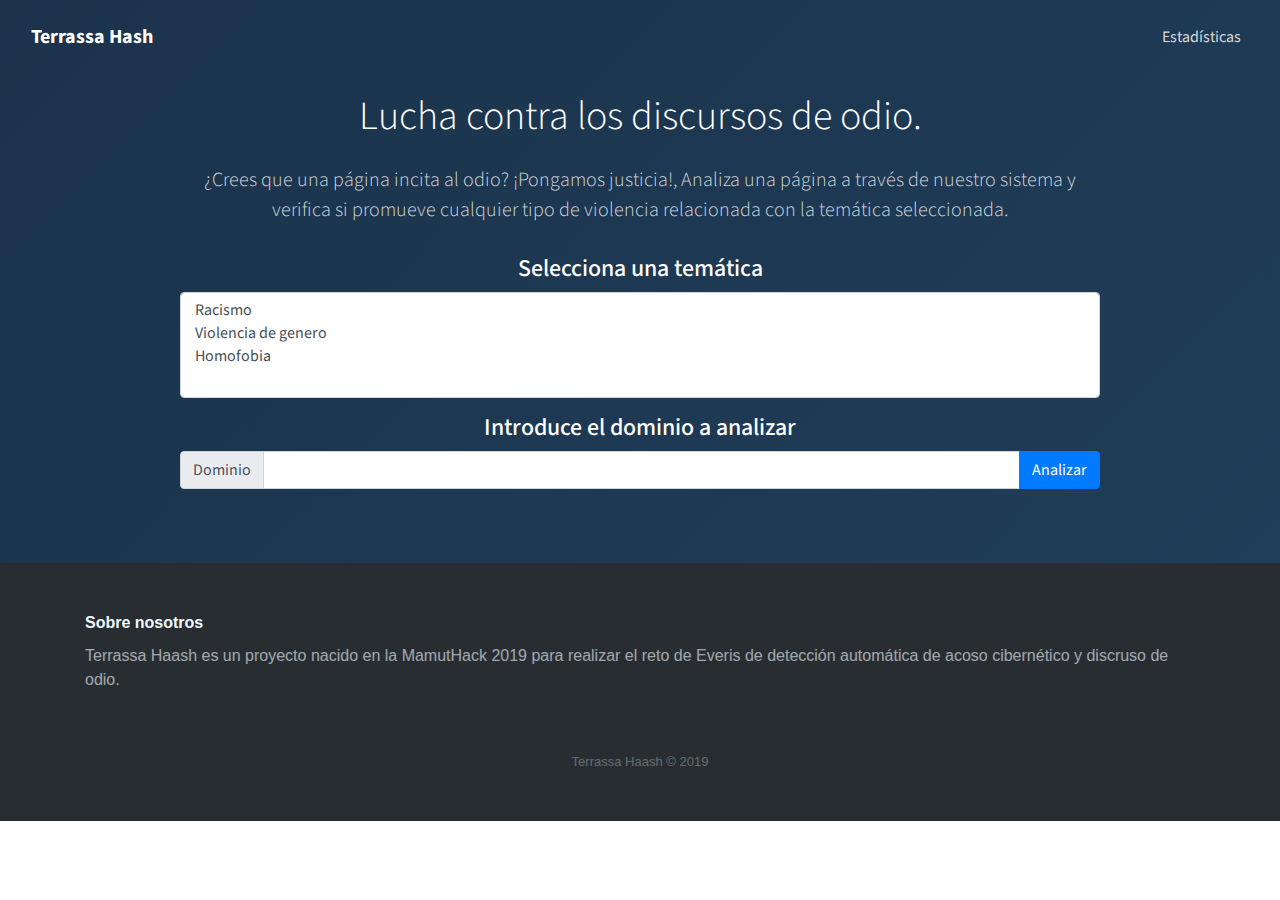
<file: web/index.html>
<!DOCTYPE html>
<html>

<head>
    <meta charset="utf-8">
    <meta name="viewport" content="width=device-width, initial-scale=1.0, shrink-to-fit=no">
    <title>Terrassa Haash</title>
    <link rel="stylesheet" href="assets/bootstrap/css/bootstrap.min.css">
    <link rel="stylesheet" href="https://fonts.googleapis.com/css?family=Source+Sans+Pro:300,400,700">
    <link rel="stylesheet" href="assets/css/Article-List.css">
    <link rel="stylesheet" href="assets/css/Footer-Dark.css">
    <link rel="stylesheet" href="assets/css/Header-Blue.css">
    <link rel="stylesheet" href="assets/css/Navigation-with-Button.css">
    <link rel="stylesheet" href="assets/css/styles.css">
    <link rel="stylesheet" href="assets/css/Team-Grid.css">
</head>

<body>
    <div class="header-blue" style="padding-bottom: 74px;">
        <nav class="navbar navbar-light navbar-expand-md navigation-clean-search">
            <div class="container-fluid"><a class="navbar-brand" href="#">Terrassa Hash</a><button data-toggle="collapse" class="navbar-toggler" data-target="#navcol-1"><span class="sr-only">Toggle navigation</span><span class="navbar-toggler-icon"></span></button>
                <div class="collapse navbar-collapse"
                    id="navcol-1">
                    <ul class="nav navbar-nav"></ul>
                    <form class="form-inline mr-auto" target="_self">
                        <div class="form-group"><label for="search-field"></label></div>
                    </form><span class="navbar-text"> <a class="login" href="estadisticas.html">Estadísticas</a></span></div>
            </div>
        </nav>
        <div class="modal fade" role="dialog" tabindex="-1" id="loader">
            <div class="modal-dialog" role="document">
                <div class="modal-content">
                    <div class="modal-header">
                        <h4 class="modal-title">Procesando</h4><button type="button" class="close" data-dismiss="modal" aria-label="Close"><span aria-hidden="true">×</span></button></div>
                    <div class="modal-body d-xl-flex justify-content-xl-center align-items-xl-center">
                        <div class="text-center d-xl-flex justify-content-xl-center align-items-xl-center loader"></div>
                    </div>
                </div>
            </div>
        </div>
        <div class="modal fade" role="dialog" tabindex="-1" id="alerta">
            <div class="modal-dialog" role="document">
                <div class="modal-content">
                    <div class="modal-header">
                        <h4 class="modal-title">¡Ups!</h4><button type="button" class="close" data-dismiss="modal" aria-label="Close"><span aria-hidden="true">×</span></button></div>
                    <div class="modal-body" id="alerta-mensaje">
                        <p>Algo ha fallado.</p>
                    </div>
                    <div class="modal-footer"><button class="btn btn-light" type="button" data-dismiss="modal">Cerrar</button></div>
                </div>
            </div>
        </div>
        <div class="container hero">
            <div class="row">
                <div class="col-12 col-lg-6 col-xl-10 offset-xl-1">
                    <h1>Lucha contra los discursos de odio.</h1>
                    <p>¿Crees que una página incita al odio? ¡Pongamos justicia!, Analiza una página a través de nuestro sistema y verifica si promueve cualquier tipo de violencia relacionada con la temática seleccionada.</p>
                    <h4 style="color: white;">Selecciona una temática</h4>
                    <div class="form-group"><div>
    <select multiple class="form-control" id="tematica">
      <option>Racismo</option>
      <option>Violencia de genero</option>
      <option>Homofobia</option>
    </select>
</div></div>
                    <h4 style="color: white;">Introduce el dominio a analizar</h4>
                    <div class="input-group">
                        <div class="input-group-prepend"><span class="input-group-text">Dominio</span></div><input class="form-control" type="url" id="dominio">
                        <div class="input-group-append"><button class="btn btn-primary" id="analizar" type="button">Analizar</button></div>
                    </div>
                </div>
            </div>
        </div>
    </div>
    <div class="footer-dark">
        <footer>
            <div class="container">
                <div class="row">
                    <div class="col-md-6 col-xl-12 item text">
                        <h3>Sobre nosotros</h3>
                        <p>Terrassa Haash es un proyecto nacido en la MamutHack 2019 para realizar el reto de Everis de detección automática de acoso cibernético y discruso de odio.</p>
                    </div>
                </div>
                <p class="copyright">Terrassa Haash © 2019</p>
            </div>
        </footer>
    </div>
    <script src="assets/js/jquery.min.js"></script>
    <script src="assets/bootstrap/js/bootstrap.min.js"></script>
    <script src="assets/js/analizador.js"></script>
</body>

</html>
</file>
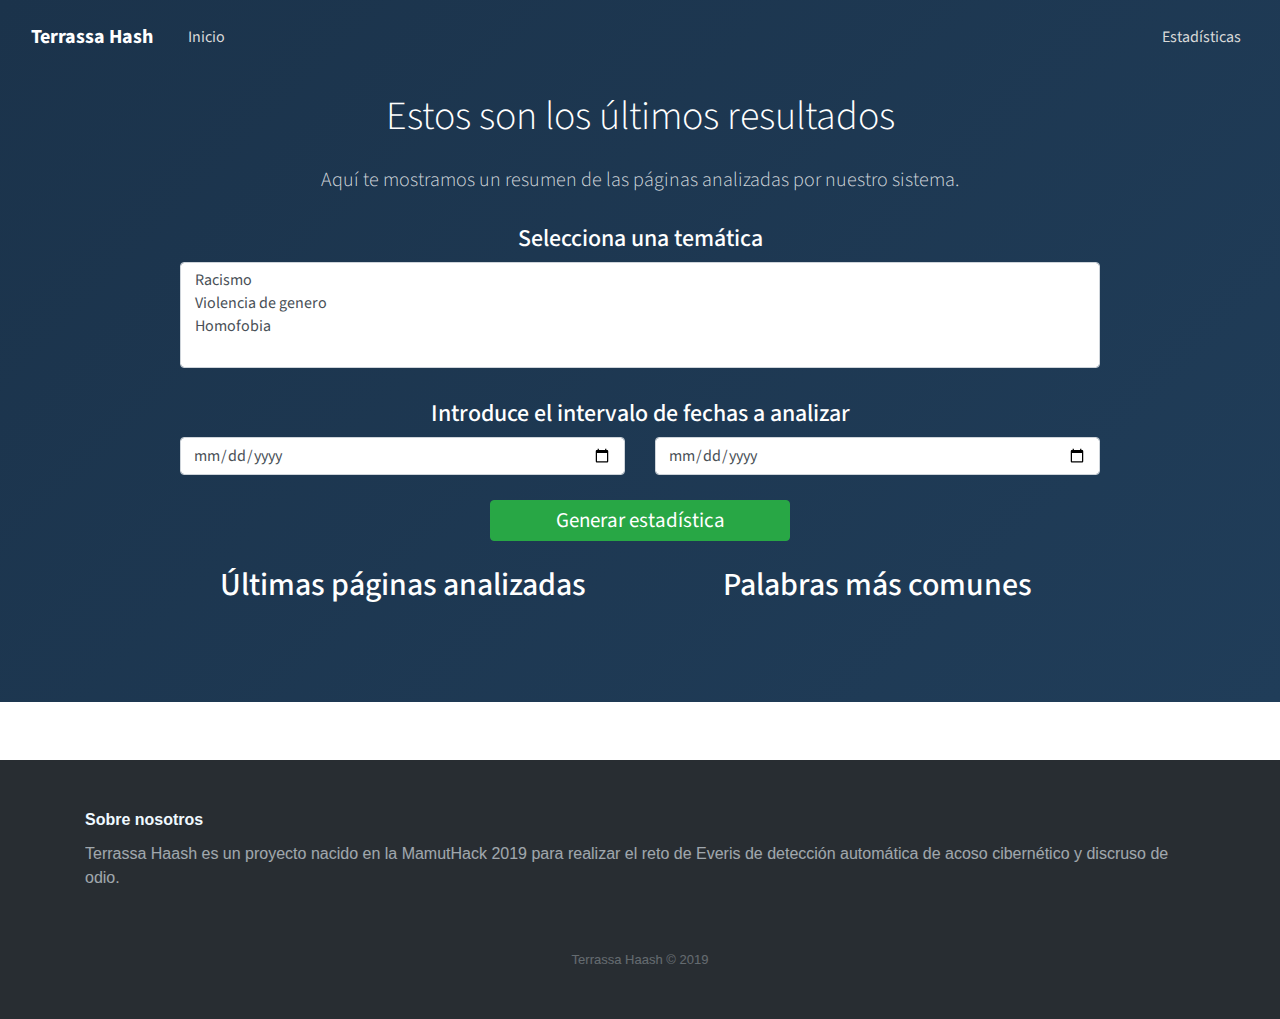
<file: web/estadisticas.html>
<!DOCTYPE html>
<html>

<head>
    <meta charset="utf-8">
    <meta name="viewport" content="width=device-width, initial-scale=1.0, shrink-to-fit=no">
    <title>Terrassa Haash</title>
    <link rel="stylesheet" href="assets/bootstrap/css/bootstrap.min.css">
    <link rel="stylesheet" href="https://fonts.googleapis.com/css?family=Source+Sans+Pro:300,400,700">
    <link rel="stylesheet" href="assets/css/Article-List.css">
    <link rel="stylesheet" href="assets/css/Footer-Dark.css">
    <link rel="stylesheet" href="assets/css/Header-Blue.css">
    <link rel="stylesheet" href="assets/css/Navigation-with-Button.css">
    <link rel="stylesheet" href="assets/css/styles.css">
    <link rel="stylesheet" href="assets/css/Team-Grid.css">
    <link rel="stylesheet" href="assets/css/Chart.min.css">
</head>

<body>
    <div class="header-blue" style="padding-bottom: 74px;">
        <nav class="navbar navbar-light navbar-expand-md navigation-clean-search">
            <div class="container-fluid"><a class="navbar-brand" href="#">Terrassa Hash</a><button data-toggle="collapse" class="navbar-toggler" data-target="#navcol-1"><span class="sr-only">Toggle navigation</span><span class="navbar-toggler-icon"></span></button>
                <div class="collapse navbar-collapse"
                    id="navcol-1">
                    <ul class="nav navbar-nav">
                        <li class="nav-item" role="presentation"><a class="nav-link" href="index.html">Inicio</a></li>
                    </ul>
                    <form class="form-inline mr-auto" target="_self">
                        <div class="form-group"><label for="search-field"></label></div>
                    </form><span class="navbar-text"> <a class="login" href="estadisticas.html">Estadísticas</a></span></div>
            </div>
        </nav>
        <div class="container hero">
            <div class="row">
                <div class="col-12 col-lg-6 col-xl-10 offset-xl-1">
                    <h1>Estos son los últimos resultados</h1>
                    <p>Aquí te mostramos un resumen de las páginas analizadas por nuestro sistema.</p>
                    <h4 style="color: white;">Selecciona una temática</h4>
                    <div class="form-group"><div>
    <select multiple class="form-control" id="">
      <option>Racismo</option>
      <option>Violencia de genero</option>
      <option>Homofobia</option>
    </select>
</div></div>
                    <div></div>
                    <div class="form-group">
                        <div class="input-group">
                            <div class="input-group-prepend"></div>
                            <div class="input-group-append"></div>
                        </div>
                    </div>
                    <div class="input-group">
                        <div class="input-group-prepend"></div>
                        <div class="input-group-append"></div>
                    </div>
                </div>
                <div class="col-xl-12">
                    <h4 style="color: white;">Introduce el intervalo de fechas a analizar</h4>
                </div>
                <div class="col-md-6 col-xl-5 offset-xl-1"><input id="fecha_inicial" class="form-control" type="date"></div>
                <div class="col-xl-5"><input id="fecha_final" class="form-control" type="date"></div>
                <div class="col-xl-12 offset-xl-0 text-center d-xl-flex justify-content-xl-center"><button class="btn btn-primary text-center btn-block btn-success" type="button" style="margin-top: 25px;padding: 4px;font-size: 21px;max-width: 300px;margin-bottom: 25px;">Generar estadística</button></div>
                <div class="col-xl-5 offset-xl-1">
                    <div class="row">
                        <div class="col">
                            <h2 style="color: rgb(255,255,255);">Últimas páginas analizadas</h2>
                        </div>
                    </div>
                    <div class="row">
                        <div class="col-xl-9 offset-xl-2">
                            <ul id="ultimas_paginas" class="list-inline">
                            </ul>
                        </div>
                    </div>
                </div>
                <div class="col-xl-5">
                    <div class="row">
                        <div class="col">
                            <h2 style="color: rgb(255,255,255);">Palabras más comunes</h2>
                        </div>
                    </div>
                    <div class="row">
                        <div class="col-xl-9 offset-xl-2">
                            <ul id="top_palabras" class="list-inline">
                            </ul>
                        </div>
                    </div>
                </div>
            </div>
        </div>
    </div>
    <div>
        <div class="container">
            <div class="row">
                <div class="col-xl-7 mx-auto">
                    <h2 id="tituloDominioBuscado" class="text-center"></h2>
                    <div class="row">
                            <canvas id="graficaLinksBuscado" width="50" height="50" class="col-xs-5"></canvas>
                            <canvas id="graficaPalabrasBuscado" width="50" height="50" class="col-xs-5"></canvas>
                    </div>
                </div>
            </div>
        </div>
    </div>
    <div class="footer-dark">
        <footer>
            <div class="container">
                <div class="row">
                    <div class="col-md-6 col-xl-12 item text">
                        <h3>Sobre nosotros</h3>
                        <p>Terrassa Haash es un proyecto nacido en la MamutHack 2019 para realizar el reto de Everis de detección automática de acoso cibernético y discruso de odio.</p>
                    </div>
                </div>
                <p class="copyright">Terrassa Haash © 2019</p>
            </div>
        </footer>
    </div>
    <script src="assets/js/jquery.min.js"></script>
    <script src="assets/bootstrap/js/bootstrap.min.js"></script>
    <script src="assets/js/estadisticas.js"></script>
    <script src="assets/js/Chart.min.js"></script>
</body>

</html>
</file>
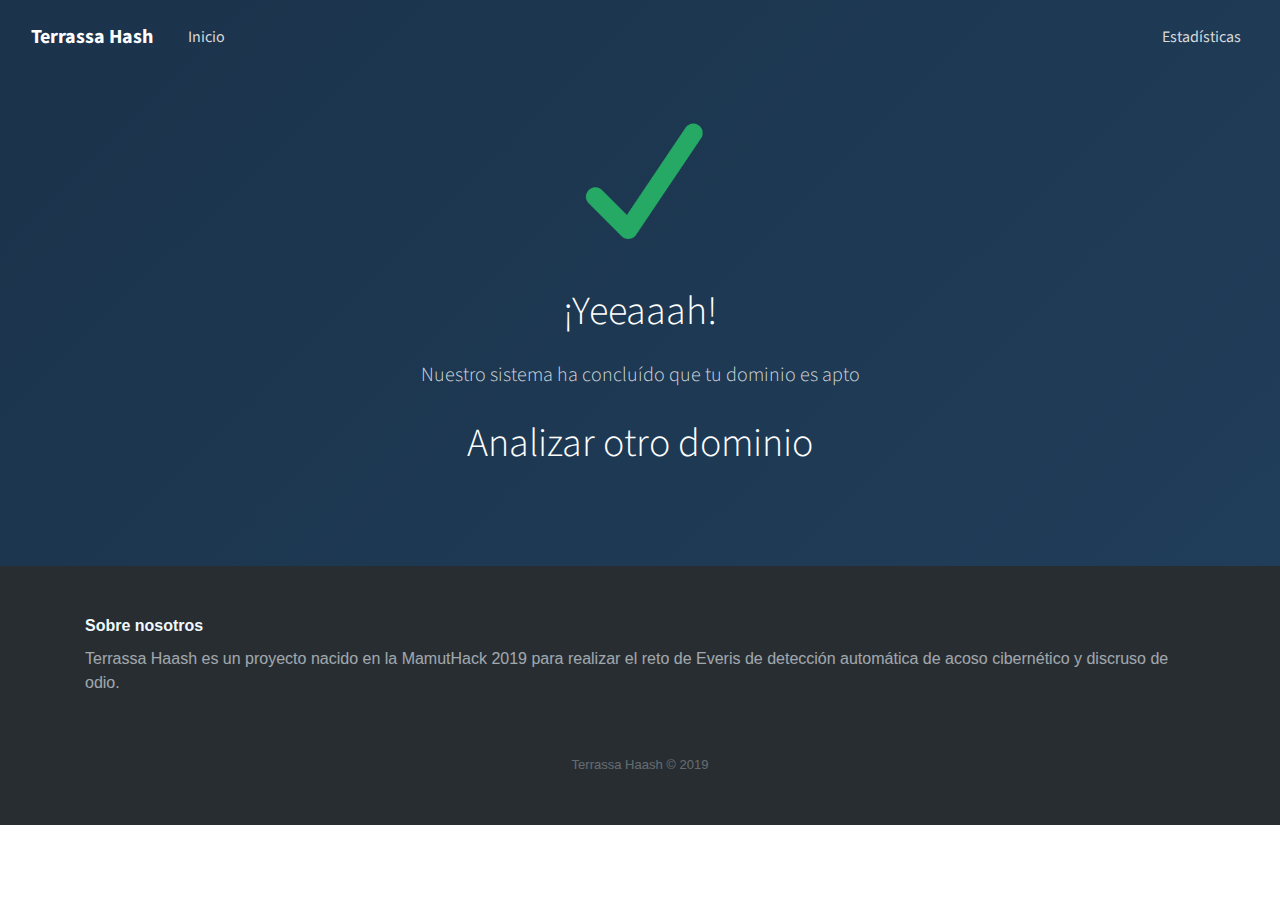
<file: web/validado.html>
<!DOCTYPE html>
<html>

<head>
    <meta charset="utf-8">
    <meta name="viewport" content="width=device-width, initial-scale=1.0, shrink-to-fit=no">
    <title>Terrassa Haash</title>
    <link rel="stylesheet" href="assets/bootstrap/css/bootstrap.min.css">
    <link rel="stylesheet" href="https://fonts.googleapis.com/css?family=Source+Sans+Pro:300,400,700">
    <link rel="stylesheet" href="assets/css/Article-List.css">
    <link rel="stylesheet" href="assets/css/Footer-Dark.css">
    <link rel="stylesheet" href="assets/css/Header-Blue.css">
    <link rel="stylesheet" href="assets/css/Navigation-with-Button.css">
    <link rel="stylesheet" href="assets/css/styles.css">
    <link rel="stylesheet" href="assets/css/Team-Grid.css">
</head>

<body>
    <div class="header-blue" style="padding-bottom: 74px;">
        <nav class="navbar navbar-light navbar-expand-md navigation-clean-search">
            <div class="container-fluid"><a class="navbar-brand" href="#">Terrassa Hash</a><button data-toggle="collapse" class="navbar-toggler" data-target="#navcol-1"><span class="sr-only">Toggle navigation</span><span class="navbar-toggler-icon"></span></button>
                <div class="collapse navbar-collapse"
                    id="navcol-1">
                    <ul class="nav navbar-nav">
                        <li class="nav-item" role="presentation"><a class="nav-link" href="analizador.html">Inicio</a></li>
                    </ul>
                    <form class="form-inline mr-auto" target="_self">
                        <div class="form-group"><label for="search-field"></label></div>
                    </form><span class="navbar-text"> <a class="login" href="#">Estadísticas</a></span></div>
            </div>
        </nav>
        <div class="container hero">
            <div class="row">
                <div class="col-12 col-lg-6 col-xl-10 offset-xl-1"><img src="assets/img/check.png" width="200" style="padding-right: 30px;padding-top: 25px;">
                    <h1>¡Yeeaaah!</h1>
                    <p>Nuestro sistema ha concluído que tu dominio es apto</p>
                    <a href="analizador.html" style="font-size: 34px;color: rgb(255,255,255);">
                        <h1>Analizar otro dominio</h1>
                    </a>
                    <div class="input-group">
                        <div class="input-group-prepend"></div>
                        <div class="input-group-append"></div>
                    </div>
                </div>
            </div>
        </div>
    </div>
    <div class="footer-dark">
        <footer>
            <div class="container">
                <div class="row">
                    <div class="col-md-6 col-xl-12 item text">
                        <h3>Sobre nosotros</h3>
                        <p>Terrassa Haash es un proyecto nacido en la MamutHack 2019 para realizar el reto de Everis de detección automática de acoso cibernético y discruso de odio.</p>
                    </div>
                </div>
                <p class="copyright">Terrassa Haash © 2019</p>
            </div>
        </footer>
    </div>
    <script src="assets/js/jquery.min.js"></script>
    <script src="assets/bootstrap/js/bootstrap.min.js"></script>
</body>

</html>
</file>
<file: web/assets/css/Article-List.css>
.article-list {
  color: #313437;
  background-color: #fff;
}

.article-list p {
  color: #7d8285;
}

.article-list h2 {
  font-weight: bold;
  margin-bottom: 40px;
  padding-top: 40px;
  color: inherit;
}

@media (max-width:767px) {
  .article-list h2 {
    margin-bottom: 25px;
    padding-top: 25px;
    font-size: 24px;
  }
}

.article-list .intro {
  font-size: 16px;
  max-width: 700px;
  margin: 0 auto;
}

.article-list .intro p {
  margin-bottom: 0;
}

.article-list .articles {
  padding-bottom: 40px;
}

.article-list .item {
  padding-top: 50px;
  min-height: 425px;
  text-align: center;
}

.article-list .item .name {
  font-weight: bold;
  font-size: 16px;
  margin-top: 20px;
  color: inherit;
}

.article-list .item .description {
  font-size: 14px;
  margin-top: 15px;
  margin-bottom: 0;
}

.article-list .item .action {
  font-size: 24px;
  width: 24px;
  margin: 22px auto 0;
  line-height: 1;
  display: block;
  color: #4f86c3;
  opacity: 0.85;
  transition: opacity 0.2s;
  text-decoration: none;
}

.article-list .item .action:hover {
  opacity: 1;
}

titulo-tematica {
  color: white;
}

titulo-tematica {
  color: white !important;
}

.loader {
  border: 16px solid #f3f3f3;
  border-radius: 50%;
  border-top: 16px solid #1f3b56;
  width: 120px;
  height: 120px;
  -webkit-animation: spin 2s linear infinite;
  /* Safari */  animation: spin 2s linear infinite;
}

div {
}

/*  Safari  */

@keyframes spin {
  0% {
    transform: rotate(0deg);
  }
  100% {
    transform: rotate(360deg);
  }
}

.pointer {
  cursor: pointer;
}
</file>
<file: web/assets/css/Footer-Dark.css>
.footer-dark {
  padding: 50px 0;
  color: #f0f9ff;
  background-color: #282d32;
}

.footer-dark h3 {
  margin-top: 0;
  margin-bottom: 12px;
  font-weight: bold;
  font-size: 16px;
}

.footer-dark ul {
  padding: 0;
  list-style: none;
  line-height: 1.6;
  font-size: 14px;
  margin-bottom: 0;
}

.footer-dark ul a {
  color: inherit;
  text-decoration: none;
  opacity: 0.6;
}

.footer-dark ul a:hover {
  opacity: 0.8;
}

@media (max-width:767px) {
  .footer-dark .item:not(.social) {
    text-align: center;
    padding-bottom: 20px;
  }
}

.footer-dark .item.text {
  margin-bottom: 36px;
}

@media (max-width:767px) {
  .footer-dark .item.text {
    margin-bottom: 0;
  }
}

.footer-dark .item.text p {
  opacity: 0.6;
  margin-bottom: 0;
}

.footer-dark .item.social {
  text-align: center;
}

@media (max-width:991px) {
  .footer-dark .item.social {
    text-align: center;
    margin-top: 20px;
  }
}

.footer-dark .item.social > a {
  font-size: 20px;
  width: 36px;
  height: 36px;
  line-height: 36px;
  display: inline-block;
  text-align: center;
  border-radius: 50%;
  box-shadow: 0 0 0 1px rgba(255,255,255,0.4);
  margin: 0 8px;
  color: #fff;
  opacity: 0.75;
}

.footer-dark .item.social > a:hover {
  opacity: 0.9;
}

.footer-dark .copyright {
  text-align: center;
  padding-top: 24px;
  opacity: 0.3;
  font-size: 13px;
  margin-bottom: 0;
}
</file>
<file: web/assets/css/Header-Blue.css>
.header-blue {
  background: linear-gradient(135deg, #1b334b, #203d59);
  background-color: #184e8e;
  padding-bottom: 80px;
  font-family: 'Source Sans Pro', sans-serif;
}

@media (min-width:768px) {
  .header-blue {
    padding-bottom: 120px;
  }
}

.header-blue .navbar {
  background: transparent;
  padding-top: .75rem;
  padding-bottom: .75rem;
  color: #fff;
  border-radius: 0;
  box-shadow: none;
  border: none;
}

@media (min-width:768px) {
  .header-blue .navbar {
    padding-top: 1rem;
    padding-bottom: 1rem;
  }
}

.header-blue .navbar .navbar-brand {
  font-weight: bold;
  color: inherit;
}

.header-blue .navbar .navbar-brand:hover {
  color: #f0f0f0;
}

.header-blue .navbar .navbar-collapse {
  border-top: 1px solid rgba(255,255,255,0.3);
  margin-top: .5rem;
}

@media (min-width:768px) {
  .header-blue .navbar .navbar-collapse {
    border-color: transparent;
    margin: 0;
  }
}

.header-blue .navbar .navbar-collapse span .login {
  color: #d9d9d9;
  margin-right: .5rem;
  text-decoration: none;
}

.header-blue .navbar .navbar-collapse span .login:hover {
  color: #fff;
}

.header-blue .navbar .navbar-toggler {
  border-color: rgba(255,255,255,0.3);
}

.header-blue .navbar .navbar-toggler:hover, .header-blue .navbar-toggler:focus {
  background: none;
}

@media (min-width: 768px) {
  .header-blue .navbar-nav .nav-link {
    padding-left: .7rem;
    padding-right: .7rem;
  }
}

@media (min-width: 992px) {
  .header-blue .navbar-nav .nav-link {
    padding-left: 1.2rem;
    padding-right: 1.2rem;
  }
}

.header-blue .navbar.navbar-light .navbar-nav .nav-link {
  color: #d9d9d9;
}

.header-blue .navbar.navbar-light .navbar-nav .nav-link:focus, .header-blue .navbar.navbar-light .navbar-nav .nav-link:hover {
  color: #fcfeff !important;
  background-color: transparent;
}

.header-blue .navbar .navbar-nav > li > .dropdown-menu {
  margin-top: -5px;
  box-shadow: 0 4px 8px rgba(0,0,0,.1);
  background-color: #fff;
  border-radius: 2px;
}

.header-blue .navbar .dropdown-menu .dropdown-item:focus, .header-blue .navbar .dropdown-menu .dropdown-item {
  line-height: 2;
  color: #37434d;
}

.header-blue .navbar .dropdown-menu .dropdown-item:focus, .header-blue .navbar .dropdown-menu .dropdown-item:hover {
  background: #ebeff1;
}

.header-blue .action-button, .header-blue .action-button:not(.disabled):active {
  border: 1px solid rgba(255,255,255,0.7);
  border-radius: 40px;
  color: #ebeff1;
  box-shadow: none;
  text-shadow: none;
  padding: .3rem .8rem;
  background: transparent;
  transition: background-color 0.25s;
  outline: none;
}

.header-blue .action-button:hover {
  color: #fff;
}

.header-blue .navbar .form-inline label {
  color: #d9d9d9;
}

.header-blue .navbar .form-inline .search-field {
  display: inline-block;
  width: 80%;
  background: none;
  border: none;
  border-bottom: 1px solid transparent;
  border-radius: 0;
  color: #ccc;
  box-shadow: none;
  color: inherit;
  transition: border-bottom-color 0.3s;
}

.header-blue .navbar .form-inline .search-field:focus {
  border-bottom: 1px solid #ccc;
}

.header-blue .hero {
  margin-top: 20px;
  text-align: center;
}

@media (min-width:768px) {
  .header-blue .hero {
    /*margin-top: 60px;*/
    /*text-align: left;*/
  }
}

.header-blue .hero h1 {
  color: #fff;
  font-size: 40px;
  margin-top: 0;
  margin-bottom: 15px;
  font-weight: 300;
  line-height: 1.4;
}

@media (min-width:992px) {
  .header-blue .hero h1 {
    /*margin-top: 190px;*/
    margin-bottom: 24px;
    line-height: 1.2;
  }
}

.header-blue .hero p {
  color: rgba(255,255,255,0.8);
  font-size: 20px;
  margin-bottom: 30px;
  font-weight: 300;
}

.header-blue .phone-holder {
  text-align: right;
}

.header-blue div.iphone-mockup {
  position: relative;
  max-width: 300px;
  margin: 20px;
  display: inline-block;
}

.header-blue .iphone-mockup img.device {
  width: 100%;
  height: auto;
}

.header-blue .iphone-mockup .screen {
  position: absolute;
  width: 88%;
  height: 77%;
  top: 12%;
  border-radius: 2px;
  left: 6%;
  border: 1px solid #444;
  background-color: #aaa;
  overflow: hidden;
  background: url(../../assets/img/screen-content-iphone-6.jpg);
  background-size: cover;
  background-position: center;
}

.header-blue .iphone-mockup .screen:before {
  content: '';
  background-color: #fff;
  position: absolute;
  width: 70%;
  height: 140%;
  top: -12%;
  right: -60%;
  transform: rotate(-19deg);
  opacity: 0.2;
}
</file>
<file: web/assets/css/Navigation-with-Button.css>
.navigation-clean-button {
  background: #fff;
  padding-top: .75rem;
  padding-bottom: .75rem;
  color: #333;
  border-radius: 0;
  box-shadow: none;
  border: none;
  margin-bottom: 0;
}

@media (min-width:768px) {
  .navigation-clean-button {
    padding-top: 1rem;
    padding-bottom: 1rem;
  }
}

.navigation-clean-button .navbar-brand {
  font-weight: bold;
  color: inherit;
}

.navigation-clean-button .navbar-brand:hover {
  color: #222;
}

.navigation-clean-button.navbar-dark .navbar-brand:hover {
  color: #f0f0f0;
}

.navigation-clean-button .navbar-brand img {
  height: 100%;
  display: inline-block;
  margin-right: 10px;
  width: auto;
}

.navigation-clean-button .navbar-toggler {
  border-color: #ddd;
}

.navigation-clean-button .navbar-toggler:hover, .navigation-clean-button .navbar-toggler:focus {
  background: none;
}

.navigation-clean-button.navbar-dark .navbar-toggler {
  border-color: #555;
}

.navigation-clean-button .navbar-toggler {
  color: #888;
}

.navigation-clean-button.navbar-dark .navbar-toggler {
  color: #eee;
}

.navigation-clean-button .navbar-collapse, .navigation-clean-button .form-inline {
  border-top-color: #ddd;
}

.navigation-clean-button.navbar-dark .navbar-collapse, .navigation-clean-button.navbar-dark .form-inline {
  border-top-color: #333;
}

.navigation-clean-button .navbar-nav a.active, .navigation-clean-button .navbar-nav > .show > a {
  background: none;
  box-shadow: none;
}

.navigation-clean-button.navbar-light .navbar-nav a.active, .navigation-clean-button.navbar-light .navbar-nav a.active:focus, .navigation-clean-button.navbar-light .navbar-nav a.active:hover {
  color: #8f8f8f;
  box-shadow: none;
  background: none;
  pointer-events: none;
}

.navigation-clean-button.navbar .navbar-nav .nav-link {
  padding-left: 18px;
  padding-right: 18px;
}

.navigation-clean-button.navbar-light .navbar-nav .nav-link {
  color: #465765;
}

.navigation-clean-button.navbar-light .navbar-nav .nav-link:focus, .navigation-clean-button.navbar-light .navbar-nav .nav-link:hover {
  color: #37434d !important;
  background-color: transparent;
}

.navigation-clean-button .navbar-nav > li > .dropdown-menu {
  margin-top: -5px;
  box-shadow: 0 4px 8px rgba(0,0,0,.1);
  background-color: #fff;
  border-radius: 2px;
}

.navigation-clean-button .dropdown-menu .dropdown-item:focus, .navigation-clean-button .dropdown-menu .dropdown-item {
  line-height: 2;
  font-size: 14px;
  color: #37434d;
}

.navigation-clean-button .dropdown-menu .dropdown-item:focus, .navigation-clean-button .dropdown-menu .dropdown-item:hover {
  background: #eee;
  color: inherit;
}

@media (max-width:767px) {
  .navigation-clean-button .navbar-nav .show .dropdown-menu {
    box-shadow: none;
  }
}

@media (max-width:767px) {
  .navigation-clean-button .navbar-nav .show .dropdown-menu .dropdown-item {
    color: #37434d;
    padding-top: 12px;
    padding-bottom: 12px;
    line-height: 1;
  }
}

.navigation-clean-button.navbar-dark {
  background-color: #1f2021;
  color: #fff;
}

.navigation-clean-button.navbar-dark .navbar-nav a.active, .navigation-clean-button.navbar-dark .navbar-nav a.active:focus, .navigation-clean-button.navbar-dark .navbar-nav a.active:hover {
  color: #8f8f8f;
  box-shadow: none;
  background: none;
  pointer-events: none;
}

.navigation-clean-button.navbar-dark .navbar-nav .nav-link {
  color: #dfe8ee;
}

.navigation-clean-button.navbar-dark .navbar-nav .nav-link:focus, .navigation-clean-button.navbar-dark .navbar-nav .nav-link:hover {
  color: #fff !important;
  background-color: transparent;
}

.navigation-clean-button.navbar-dark .navbar-nav > li > .dropdown-menu {
  background-color: #1f2021;
}

.navigation-clean-button.navbar-dark .dropdown-menu .dropdown-item:focus, .navigation-clean-button.navbar-dark .dropdown-menu .dropdown-item {
  color: #f2f5f8;
}

.navigation-clean-button.navbar-dark .dropdown-menu .dropdown-item:focus, .navigation-clean-button.navbar-dark .dropdown-menu .dropdown-item:hover {
  background: #363739;
}

@media (max-width:767px) {
  .navigation-clean-button.navbar-dark .navbar-nav .show .dropdown-menu .dropdown-item {
    color: #fff;
  }
}

.navigation-clean-button .actions .login {
  margin-right: 1rem;
  text-decoration: none;
  color: #465765;
}

.navigation-clean-button.navbar-dark .actions .login {
  color: #dfe8ee;
}

.navigation-clean-button.navbar-dark .actions .login:hover {
  color: #fff;
}

.navigation-clean-button .navbar-text .action-button, .navigation-clean-button .navbar-text .action-button:active, .navigation-clean-button .navbar-text .action-button:hover {
  background: #56c6c6;
  border-radius: 20px;
  font-size: inherit;
  color: #fff;
  box-shadow: none;
  border: none;
  text-shadow: none;
  padding: .5rem 1rem;
  transition: background-color 0.25s;
  font-size: inherit;
}

.navigation-clean-button .navbar-text .action-button:hover {
  background: #66d7d7;
}

.navigation-clean-button.navbar-dark .action-button, .navigation-clean-button.navbar-dark .action-button:active {
  background: #208f8f;
}

.navigation-clean-button.navbar-dark .action-button:hover {
  background: #269d9d;
}
</file>
<file: web/assets/css/styles.css>
.white{
    color: white;
}
</file>
<file: web/assets/css/Team-Grid.css>
.team-grid {
  color: #313437;
  background-color: #fff;
}

.team-grid p {
  color: #7d8285;
}

.team-grid h2 {
  font-weight: bold;
  margin-bottom: 40px;
  padding-top: 40px;
  color: inherit;
}

@media (max-width:767px) {
  .team-grid h2 {
    margin-bottom: 25px;
    padding-top: 25px;
    font-size: 24px;
  }
}

.team-grid .intro {
  font-size: 16px;
  max-width: 500px;
  margin: 0 auto;
}

.team-grid .intro p {
  margin-bottom: 0;
}

.team-grid .people {
  padding: 50px 0;
}

.team-grid .item {
  margin-bottom: 30px;
}

.team-grid .item .box {
  text-align: center;
  background-repeat: no-repeat;
  background-size: cover;
  background-position: center;
  height: 280px;
  position: relative;
  overflow: hidden;
}

.team-grid .item .cover {
  position: absolute;
  top: 0;
  left: 0;
  width: 100%;
  height: 100%;
  background-color: rgba(31,148,255,0.25);
  transition: opacity 0.15s ease-in;
  opacity: 0;
  padding-top: 80px;
  color: #000;
  text-shadow: 1px 1px 1px rgba(0,0,0,0.15);
}

.team-grid .item:hover .cover {
  opacity: 1;
}

.team-grid .item .name {
  font-weight: bold;
  margin-bottom: 8px;
}

.team-grid .item .title {
  text-transform: uppercase;
  font-weight: bold;
  color: #bbd8fb;
  letter-spacing: 2px;
  font-size: 13px;
  margin-bottom: 20px;
}

.team-grid .social {
  font-size: 18px;
}

.team-grid .social a {
  color: inherit;
  margin: 0 10px;
  display: inline-block;
  opacity: 0.7;
}

.team-grid .social a:hover {
  opacity: 1;
}
</file>
<file: web/assets/css/Chart.min.css>
@keyframes chartjs-render-animation{from{opacity:.99}to{opacity:1}}.chartjs-render-monitor{animation:chartjs-render-animation 1ms}.chartjs-size-monitor,.chartjs-size-monitor-expand,.chartjs-size-monitor-shrink{position:absolute;direction:ltr;left:0;top:0;right:0;bottom:0;overflow:hidden;pointer-events:none;visibility:hidden;z-index:-1}.chartjs-size-monitor-expand>div{position:absolute;width:1000000px;height:1000000px;left:0;top:0}.chartjs-size-monitor-shrink>div{position:absolute;width:200%;height:200%;left:0;top:0}
</file>
